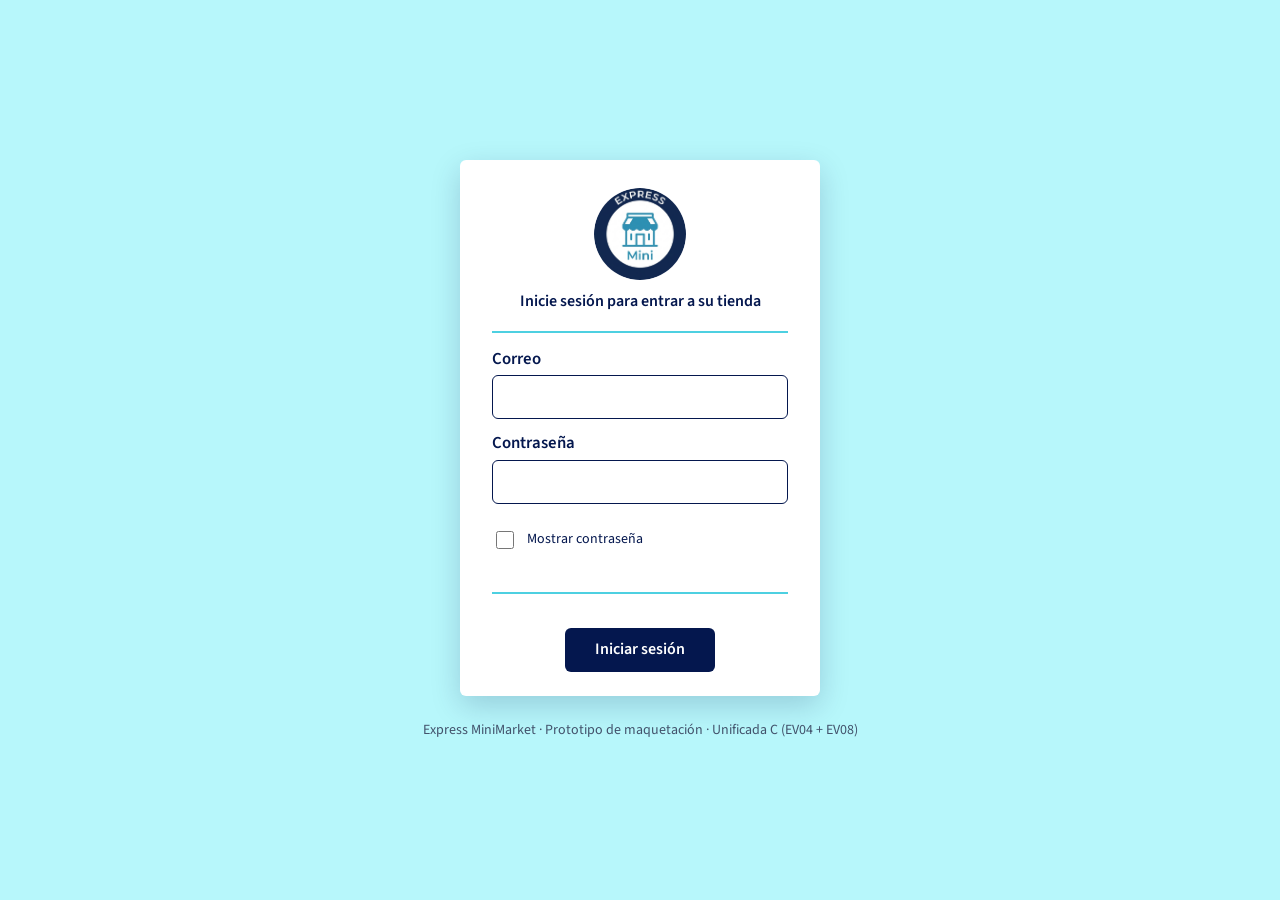
<file: index.html>
<!DOCTYPE html>
<html lang="es">
<head>
  <meta charset="UTF-8">
  <meta name="viewport" content="width=device-width, initial-scale=1">
  <meta name="description" content="Prototipo de inicio de sesión de Express MiniMarket. Maqueta responsive de la Unificada C (EV04 + EV08).">
  <title>Iniciar sesión · Express MiniMarket</title>

  <link rel="preconnect" href="https://fonts.googleapis.com">
  <link rel="preconnect" href="https://fonts.gstatic.com" crossorigin>
  <link href="https://fonts.googleapis.com/css2?family=Source+Sans+3:wght@400;500;600;700&display=swap" rel="stylesheet">

  <link rel="stylesheet" href="css/tokens.css">
  <link rel="stylesheet" href="css/base.css">
  <link rel="stylesheet" href="css/layout.css">
  <link rel="stylesheet" href="css/components.css">
  <link rel="stylesheet" href="css/pages.css">
</head>
<body class="login-page">
  <header class="visually-hidden">
    <p>Express MiniMarket · Inicio de sesión</p>
  </header>

  <main class="login-card">
    <img class="login-card__logo" src="assets/logo.png" alt="Logo de Express MiniMarket">
    <h1 class="login-card__title">Inicie sesión para entrar a su tienda</h1>

    <hr class="rule">

    <form class="login-form" data-login-form action="productos.html" method="get">
      <div class="field">
        <label for="correo">Correo</label>
        <input
          id="correo"
          name="correo"
          type="email"
          autocomplete="email"
          inputmode="email"
          required>
      </div>

      <div class="field">
        <label for="contrasena">Contraseña</label>
        <input
          id="contrasena"
          name="contrasena"
          type="password"
          autocomplete="current-password"
          required>
      </div>

      <label class="checkbox">
        <input type="checkbox" data-toggle-password>
        Mostrar contraseña
      </label>

      <hr class="rule">

      <div class="login-actions">
        <button type="submit" class="btn btn--login">Iniciar sesión</button>
      </div>
    </form>
  </main>

  <footer class="login-footer">
    Express MiniMarket · Prototipo de maquetación · Unificada C (EV04 + EV08)
  </footer>

  <script src="js/forms.js"></script>
</body>
</html>
</file>
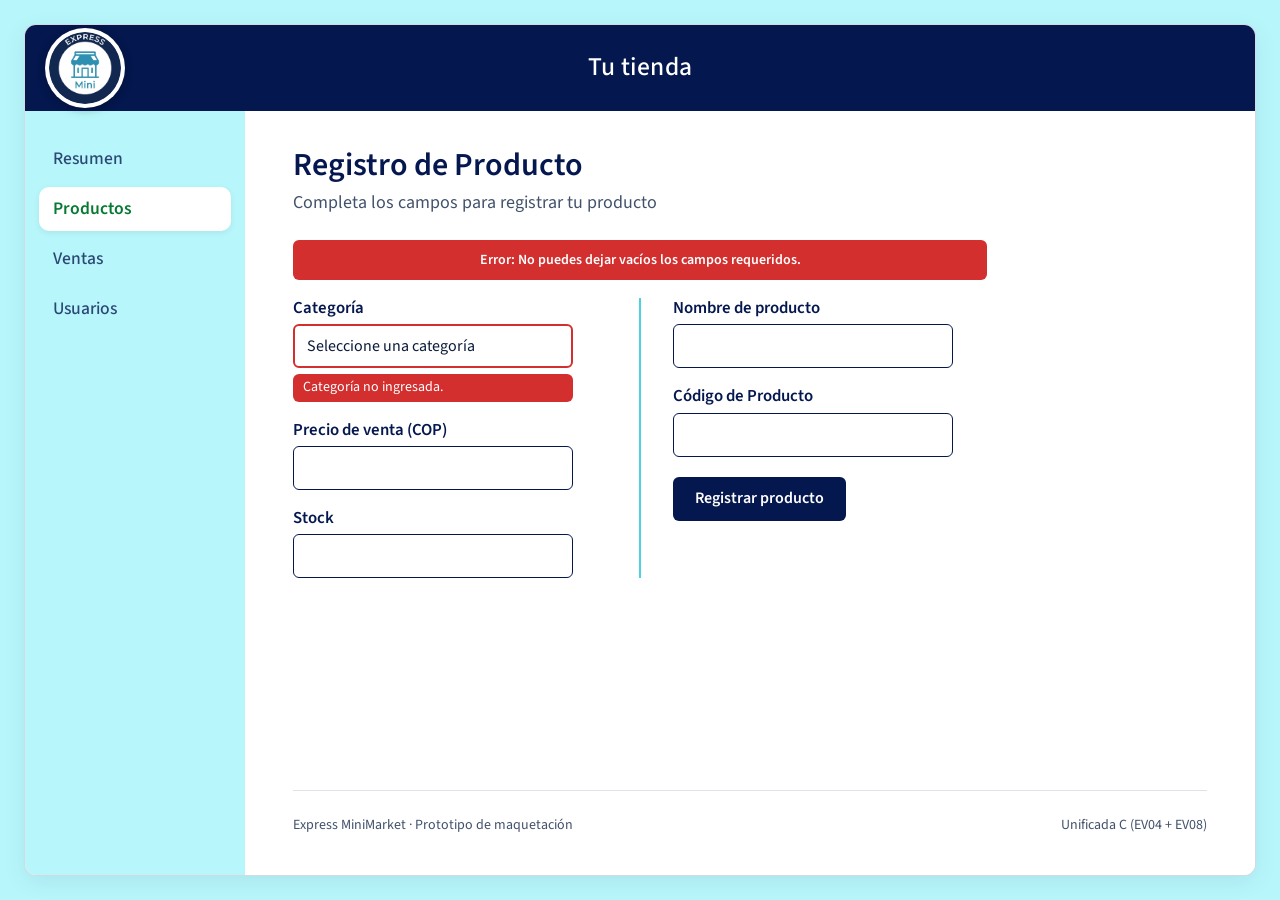
<file: errores.html>
<!DOCTYPE html>
<html lang="es">
<head>
  <meta charset="UTF-8">
  <meta name="viewport" content="width=device-width, initial-scale=1">
  <meta name="description" content="Prototipo del estado de error del registro de productos de Express MiniMarket. Maqueta responsive de la Unificada C (EV04 + EV08).">
  <title>Registro de errores · Express MiniMarket</title>

  <link rel="preconnect" href="https://fonts.googleapis.com">
  <link rel="preconnect" href="https://fonts.gstatic.com" crossorigin>
  <link href="https://fonts.googleapis.com/css2?family=Source+Sans+3:wght@400;500;600;700&display=swap" rel="stylesheet">

  <link rel="stylesheet" href="css/tokens.css">
  <link rel="stylesheet" href="css/base.css">
  <link rel="stylesheet" href="css/layout.css">
  <link rel="stylesheet" href="css/components.css">
  <link rel="stylesheet" href="css/pages.css">
</head>
<body class="app-page">
  <a class="skip-link" href="#contenido">Saltar al contenido</a>

  <div class="app-frame">
    <header class="app-header">
      <button
        type="button"
        class="menu-toggle"
        data-menu-toggle
        aria-controls="sidebar"
        aria-expanded="false"
        aria-label="Abrir menú">
        <svg viewBox="0 0 24 24" fill="none" stroke="currentColor" stroke-width="2" stroke-linecap="round" aria-hidden="true" focusable="false">
          <path d="M4 7h16M4 12h16M4 17h16"></path>
        </svg>
      </button>

      <div class="brand">
        <img src="assets/logo.png" alt="Logo de Express MiniMarket">
      </div>

      <p class="app-title">Tu tienda</p>
    </header>

    <nav class="sidebar" id="sidebar" aria-label="Principal">
      <div class="sidebar__nav">
        <span class="nav-link" aria-disabled="true" title="Módulo no incluido en esta maqueta">Resumen</span>
        <a class="nav-link" href="productos.html" aria-current="page">Productos</a>
        <span class="nav-link" aria-disabled="true" title="Módulo no incluido en esta maqueta">Ventas</span>
        <span class="nav-link" aria-disabled="true" title="Módulo no incluido en esta maqueta">Usuarios</span>
      </div>
    </nav>

    <main class="main" id="contenido">
      <div class="content">
        <h1 class="page-title">Registro de Producto</h1>
        <p class="page-subtitle">Completa los campos para registrar tu producto</p>

        <div class="error-banner" role="alert">
          Error: No puedes dejar vacíos los campos requeridos.
        </div>

        <form class="product-form" action="productos.html" method="get" novalidate>
          <div class="form-row">
            <div class="form-column">
              <div class="field">
                <label for="categoria">Categoría</label>
                <select
                  id="categoria"
                  name="categoria"
                  class="is-invalid"
                  aria-invalid="true"
                  aria-describedby="error-categoria"
                  required
                  aria-required="true">
                  <option value="" selected disabled>Seleccione una categoría</option>
                  <option value="abarrotes">Abarrotes</option>
                  <option value="bebidas">Bebidas</option>
                  <option value="lacteos">Lácteos</option>
                  <option value="aseo">Aseo</option>
                  <option value="panaderia">Panadería</option>
                  <option value="otros">Otros</option>
                </select>
                <span class="field-error" id="error-categoria" role="alert">Categoría no ingresada.</span>
              </div>

              <div class="field">
                <label for="precio">Precio de venta (COP)</label>
                <input
                  id="precio"
                  name="precio"
                  type="number"
                  min="1"
                  step="0.01"
                  inputmode="decimal"
                  required>
              </div>

              <div class="field">
                <label for="stock">Stock</label>
                <input
                  id="stock"
                  name="stock"
                  type="number"
                  min="0"
                  step="1"
                  inputmode="numeric"
                  required>
              </div>
            </div>

            <div class="form-divider" aria-hidden="true"></div>

            <div class="form-column">
              <div class="field">
                <label for="nombre">Nombre de producto</label>
                <input
                  id="nombre"
                  name="nombre"
                  type="text"
                  maxlength="80"
                  autocomplete="off"
                  required>
              </div>

              <div class="field">
                <label for="codigo">Código de Producto</label>
                <input
                  id="codigo"
                  name="codigo"
                  type="text"
                  maxlength="20"
                  autocomplete="off"
                  required>
              </div>

              <div class="form-actions">
                <a class="btn" href="productos.html">Registrar producto</a>
              </div>
            </div>
          </div>
        </form>
      </div>

      <footer class="app-footer">
        <span>Express MiniMarket · Prototipo de maquetación</span>
        <span>Unificada C (EV04 + EV08)</span>
      </footer>
    </main>
  </div>

  <div class="overlay" id="overlay" aria-hidden="true"></div>

  <script src="js/menu.js"></script>
  <script src="js/forms.js"></script>
</body>
</html>
</file>
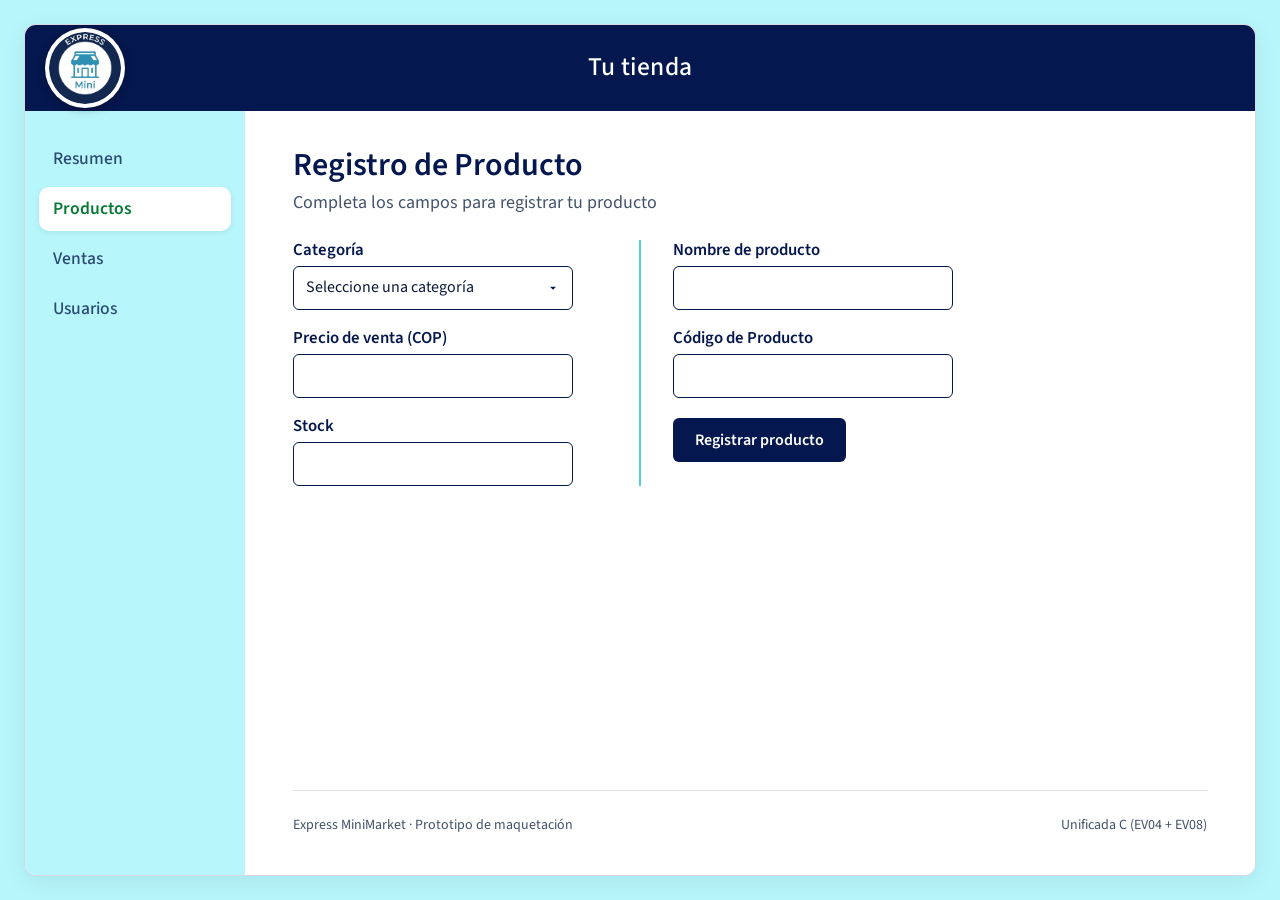
<file: productos.html>
<!DOCTYPE html>
<html lang="es">
<head>
  <meta charset="UTF-8">
  <meta name="viewport" content="width=device-width, initial-scale=1">
  <meta name="description" content="Prototipo de registro de productos de Express MiniMarket. Maqueta responsive de la Unificada C (EV04 + EV08).">
  <title>Registro de producto · Express MiniMarket</title>

  <link rel="preconnect" href="https://fonts.googleapis.com">
  <link rel="preconnect" href="https://fonts.gstatic.com" crossorigin>
  <link href="https://fonts.googleapis.com/css2?family=Source+Sans+3:wght@400;500;600;700&display=swap" rel="stylesheet">

  <link rel="stylesheet" href="css/tokens.css">
  <link rel="stylesheet" href="css/base.css">
  <link rel="stylesheet" href="css/layout.css">
  <link rel="stylesheet" href="css/components.css">
  <link rel="stylesheet" href="css/pages.css">
</head>
<body class="app-page">
  <a class="skip-link" href="#contenido">Saltar al contenido</a>

  <div class="app-frame">
    <header class="app-header">
      <button
        type="button"
        class="menu-toggle"
        data-menu-toggle
        aria-controls="sidebar"
        aria-expanded="false"
        aria-label="Abrir menú">
        <svg viewBox="0 0 24 24" fill="none" stroke="currentColor" stroke-width="2" stroke-linecap="round" aria-hidden="true" focusable="false">
          <path d="M4 7h16M4 12h16M4 17h16"></path>
        </svg>
      </button>

      <div class="brand">
        <img src="assets/logo.png" alt="Logo de Express MiniMarket">
      </div>

      <p class="app-title">Tu tienda</p>
    </header>

    <nav class="sidebar" id="sidebar" aria-label="Principal">
      <div class="sidebar__nav">
        <span class="nav-link" aria-disabled="true" title="Módulo no incluido en esta maqueta">Resumen</span>
        <a class="nav-link" href="productos.html" aria-current="page">Productos</a>
        <span class="nav-link" aria-disabled="true" title="Módulo no incluido en esta maqueta">Ventas</span>
        <span class="nav-link" aria-disabled="true" title="Módulo no incluido en esta maqueta">Usuarios</span>
      </div>
    </nav>

    <main class="main" id="contenido">
      <div class="content">
        <h1 class="page-title">Registro de Producto</h1>
        <p class="page-subtitle">Completa los campos para registrar tu producto</p>

        <div class="success-banner" id="success-banner" role="status" tabindex="-1" hidden>
          Producto registrado correctamente.
        </div>

        <form class="product-form" data-product-form action="errores.html" method="get" novalidate>
          <div class="form-row">
            <div class="form-column">
              <div class="field">
                <label for="categoria">Categoría</label>
                <select id="categoria" name="categoria" required aria-required="true">
                  <option value="" selected disabled>Seleccione una categoría</option>
                  <option value="abarrotes">Abarrotes</option>
                  <option value="bebidas">Bebidas</option>
                  <option value="lacteos">Lácteos</option>
                  <option value="aseo">Aseo</option>
                  <option value="panaderia">Panadería</option>
                  <option value="otros">Otros</option>
                </select>
              </div>

              <div class="field">
                <label for="precio">Precio de venta (COP)</label>
                <input
                  id="precio"
                  name="precio"
                  type="number"
                  min="1"
                  step="0.01"
                  inputmode="decimal"
                  required>
              </div>

              <div class="field">
                <label for="stock">Stock</label>
                <input
                  id="stock"
                  name="stock"
                  type="number"
                  min="0"
                  step="1"
                  inputmode="numeric"
                  required>
              </div>
            </div>

            <div class="form-divider" aria-hidden="true"></div>

            <div class="form-column">
              <div class="field">
                <label for="nombre">Nombre de producto</label>
                <input
                  id="nombre"
                  name="nombre"
                  type="text"
                  maxlength="80"
                  autocomplete="off"
                  required>
              </div>

              <div class="field">
                <label for="codigo">Código de Producto</label>
                <input
                  id="codigo"
                  name="codigo"
                  type="text"
                  maxlength="20"
                  autocomplete="off"
                  required>
              </div>

              <div class="form-actions">
                <button type="submit" class="btn">Registrar producto</button>
              </div>
            </div>
          </div>
        </form>
      </div>

      <footer class="app-footer">
        <span>Express MiniMarket · Prototipo de maquetación</span>
        <span>Unificada C (EV04 + EV08)</span>
      </footer>
    </main>
  </div>

  <div class="overlay" id="overlay" aria-hidden="true"></div>

  <script src="js/menu.js"></script>
  <script src="js/forms.js"></script>
</body>
</html>
</file>
<file: css/tokens.css>
/* ============================================================
   Express MiniMarket · Unificada C (EV04 + EV08)
   tokens.css · variables de diseño
   ============================================================ */
:root {
  /* Paleta de la guía de estilo */
  --color-bg: #b7f7fb;
  --color-primary: #04174e;
  --color-primary-2: #0b2a6b;
  --color-surface: #ffffff;
  --color-text: #0b1b3a;
  --color-muted: #42526b;
  --color-accent: #4dd0e1;
  --color-success: #067a32;
  --color-success-soft: #e6f7ec;
  --color-error: #d32f2f;
  --color-error-soft: #fdecec;
  --color-border-soft: rgba(4, 23, 78, 0.16);

  /* Tipografía */
  --font-base: "Source Sans 3", "Source Sans Pro", "Segoe UI", Arial, sans-serif;
  --fs-title: clamp(1.5rem, 1.2vw + 1.1rem, 2rem);
  --fs-subtitle: clamp(1rem, 0.45vw + 0.9rem, 1.125rem);
  --fs-label: clamp(0.95rem, 0.3vw + 0.85rem, 1.05rem);
  --fs-body: 1rem;
  --fs-small: 0.875rem;

  /* Espaciado y formas */
  --space-1: 0.5rem;
  --space-2: 0.75rem;
  --space-3: 1rem;
  --space-4: 1.5rem;
  --space-5: 2rem;
  --space-6: 2.5rem;
  --radius-sm: 6px;
  --radius-md: 10px;
  --radius-lg: 16px;

  /* Sombras */
  --shadow-card: 0 10px 30px rgba(4, 23, 78, 0.18);
  --shadow-soft: 0 4px 14px rgba(4, 23, 78, 0.12);

  /* Medidas de layout */
  --header-height: 86px;
  --sidebar-width: 220px;
  --container: 1280px;
  --touch: 44px;

  /* Foco accesible */
  --focus-ring: #f2b705;
}
</file>
<file: css/base.css>
/* ============================================================
   base.css · reset, tipografía y accesibilidad
   ============================================================ */
*,
*::before,
*::after {
  box-sizing: border-box;
}

html {
  scroll-behavior: smooth;
}

body {
  margin: 0;
  min-height: 100dvh;
  font-family: var(--font-base);
  font-size: var(--fs-body);
  line-height: 1.45;
  color: var(--color-text);
  background: var(--color-bg);
  -webkit-font-smoothing: antialiased;
  text-rendering: optimizeLegibility;
}

img {
  display: block;
  max-width: 100%;
  height: auto;
}

a {
  color: inherit;
}

button,
input,
select,
textarea {
  font: inherit;
}

:focus-visible {
  outline: 3px solid var(--focus-ring);
  outline-offset: 3px;
}

/* Enlace para saltar al contenido (accesibilidad) */
.skip-link {
  position: absolute;
  top: -80px;
  left: var(--space-3);
  z-index: 100;
  display: inline-flex;
  align-items: center;
  min-height: var(--touch);
  padding: 10px 16px;
  border-radius: var(--radius-sm);
  background: var(--color-primary);
  color: #fff;
  text-decoration: none;
  transition: top 0.2s ease;
}

.skip-link:focus {
  top: var(--space-3);
}

.visually-hidden {
  position: absolute !important;
  width: 1px;
  height: 1px;
  padding: 0;
  margin: -1px;
  overflow: hidden;
  clip: rect(0 0 0 0);
  white-space: nowrap;
  border: 0;
}

@media (prefers-reduced-motion: reduce) {
  *,
  *::before,
  *::after {
    animation-duration: 0.01ms !important;
    animation-iteration-count: 1 !important;
    transition-duration: 0.01ms !important;
    scroll-behavior: auto !important;
  }
}
</file>
<file: css/layout.css>
/* ============================================================
   layout.css · login, marco de la app, cabecera, barra lateral,
   contenido principal y responsive (mobile first)
   ============================================================ */

/* ---------- Pantalla de inicio de sesión ---------- */
.login-page {
  min-height: 100dvh;
  display: flex;
  flex-direction: column;
  align-items: center;
  justify-content: center;
  gap: var(--space-4);
  padding: var(--space-4);
  background: var(--color-bg);
}

.login-card {
  width: min(360px, 100%);
  padding: 28px 32px 24px;
  background: var(--color-surface);
  border-radius: var(--radius-sm);
  box-shadow: var(--shadow-card);
}

.login-card__logo {
  width: 92px;
  height: 92px;
  margin: 0 auto 10px;
  border-radius: 50%;
  object-fit: cover;
}

.login-card__title {
  margin: 0 0 18px;
  text-align: center;
  font-size: 1rem;
  font-weight: 600;
  color: var(--color-primary);
}

.login-footer {
  font-size: var(--fs-small);
  color: var(--color-muted);
  text-align: center;
}

/* ---------- Marco de la aplicación ---------- */
.app-page {
  min-height: 100dvh;
  padding: var(--space-4);
  background: var(--color-bg);
}

.app-frame {
  display: grid;
  grid-template-columns: var(--sidebar-width) minmax(0, 1fr);
  grid-template-rows: var(--header-height) minmax(0, 1fr);
  grid-template-areas:
    "header header"
    "sidebar main";
  max-width: var(--container);
  min-height: calc(100dvh - (var(--space-4) * 2));
  margin: 0 auto;
  background: var(--color-surface);
  border: 1px solid var(--color-border-soft);
  border-radius: 12px;
  overflow: hidden;
  box-shadow: 0 6px 22px rgba(4, 23, 78, 0.08);
}

/* ---------- Cabecera ---------- */
.app-header {
  grid-area: header;
  position: relative;
  display: flex;
  align-items: center;
  justify-content: center;
  min-height: var(--header-height);
  padding: 0 var(--space-4);
  background: var(--color-primary);
  color: #fff;
}

.brand {
  position: absolute;
  top: 50%;
  left: 20px;
  z-index: 3;
  display: grid;
  place-items: center;
  width: 80px;
  height: 80px;
  border-radius: 50%;
  background: #fff;
  box-shadow: 0 2px 10px rgba(0, 0, 0, 0.25);
  transform: translateY(-50%);
}

.brand img {
  width: 72px;
  height: 72px;
  border-radius: 50%;
  object-fit: cover;
}

.app-title {
  margin: 0;
  font-size: clamp(1.25rem, 2vw, 1.75rem);
  font-weight: 500;
  letter-spacing: 0.01em;
  text-align: center;
}

.menu-toggle {
  display: none;
}

/* ---------- Barra lateral ---------- */
.sidebar {
  grid-area: sidebar;
  display: flex;
  flex-direction: column;
  gap: 6px;
  padding: 26px 14px;
  background: var(--color-bg);
}

.sidebar__nav {
  display: flex;
  flex-direction: column;
  gap: 6px;
}

.nav-link {
  display: flex;
  align-items: center;
  min-height: var(--touch);
  padding: 8px 14px;
  border-radius: var(--radius-md);
  color: var(--color-primary);
  font-size: clamp(1.1rem, 1.2vw, 1.35rem);
  font-weight: 500;
  line-height: 1.2;
  text-decoration: none;
  transition: background 0.15s ease, color 0.15s ease;
}

.nav-link:hover {
  background: rgba(255, 255, 255, 0.55);
}

.nav-link[aria-current="page"] {
  background: #fff;
  color: var(--color-success);
  font-weight: 600;
  box-shadow: 0 2px 6px rgba(4, 23, 78, 0.08);
}

.nav-link[aria-disabled="true"] {
  color: rgba(4, 23, 78, 0.78);
  cursor: default;
}

.nav-link[aria-disabled="true"]:hover {
  background: transparent;
}

/* ---------- Contenido principal ---------- */
.main {
  grid-area: main;
  display: flex;
  flex-direction: column;
  padding: 36px 48px 40px;
  overflow-y: auto;
  background: var(--color-surface);
}

.content {
  width: 100%;
  max-width: 880px;
}

.page-title {
  margin: 0 0 6px;
  font-size: var(--fs-title);
  font-weight: 600;
  line-height: 1.15;
  color: var(--color-primary);
}

.page-subtitle {
  margin: 0 0 24px;
  font-size: var(--fs-subtitle);
  font-weight: 400;
  color: var(--color-muted);
}

.app-footer {
  display: flex;
  flex-wrap: wrap;
  justify-content: space-between;
  gap: 12px;
  margin-top: auto;
  padding-top: 24px;
  border-top: 1px solid rgba(4, 23, 78, 0.12);
  font-size: var(--fs-small);
  color: var(--color-muted);
}

/* ---------- Overlay del menú móvil ---------- */
.overlay {
  display: none;
}

/* ---------- Responsive ---------- */
@media (max-width: 1100px) {
  .app-frame {
    grid-template-columns: 200px minmax(0, 1fr);
  }

  .main {
    padding: 32px 32px 36px;
  }
}

@media (max-width: 900px) {
  .app-page {
    padding: 0;
  }

  .app-frame {
    min-height: 100dvh;
    border: 0;
    border-radius: 0;
    grid-template-columns: 1fr;
    grid-template-rows: 64px minmax(0, 1fr);
    grid-template-areas:
      "header"
      "main";
  }

  .app-header {
    min-height: 64px;
    padding: 0 16px;
  }

  .brand {
    left: 64px;
    width: 48px;
    height: 48px;
  }

  .brand img {
    width: 44px;
    height: 44px;
  }

  .app-title {
    font-size: 1.05rem;
  }

  .menu-toggle {
    position: absolute;
    top: 50%;
    left: 10px;
    z-index: 4;
    display: grid;
    place-items: center;
    width: var(--touch);
    height: var(--touch);
    padding: 0;
    border: 0;
    border-radius: 8px;
    background: transparent;
    color: #fff;
    cursor: pointer;
    transform: translateY(-50%);
  }

  .menu-toggle:hover {
    background: rgba(255, 255, 255, 0.12);
  }

  .menu-toggle svg {
    width: 24px;
    height: 24px;
  }

  .sidebar {
    position: fixed;
    top: 0;
    bottom: 0;
    left: 0;
    z-index: 30;
    width: min(280px, 84vw);
    padding: 88px 16px 24px;
    overflow-y: auto;
    box-shadow: 10px 0 30px rgba(4, 23, 78, 0.25);
    transform: translateX(-100%);
    transition: transform 0.2s ease;
  }

  .sidebar.is-open {
    transform: translateX(0);
  }

  .overlay {
    position: fixed;
    inset: 0;
    z-index: 20;
    display: block;
    background: rgba(4, 23, 78, 0.45);
    opacity: 0;
    pointer-events: none;
    transition: opacity 0.2s ease;
  }

  .overlay.is-visible {
    opacity: 1;
    pointer-events: auto;
  }

  body.menu-open {
    overflow: hidden;
  }

  .main {
    padding: 24px 20px 32px;
  }

  .app-footer {
    padding-top: 20px;
  }
}

@media (max-width: 480px) {
  .login-page {
    padding: 16px;
  }

  .login-card {
    padding: 24px 20px 20px;
  }

  .app-header {
    padding: 0 12px;
  }

  .app-title {
    font-size: 1rem;
  }

  .main {
    padding: 20px 16px 28px;
  }

  .page-title {
    font-size: 1.5rem;
  }
}
</file>
<file: css/components.css>
/* ============================================================
   components.css · botones, campos, formularios, mensajes
   ============================================================ */

/* Divisor cian de la guía de estilo */
.rule {
  width: 100%;
  height: 2px;
  margin: 16px 0;
  border: 0;
  background: var(--color-accent);
}

/* ---------- Campos ---------- */
.field {
  display: flex;
  flex-direction: column;
  gap: 6px;
  width: 100%;
  max-width: 280px;
}

.field label {
  font-size: var(--fs-label);
  font-weight: 600;
  line-height: 1.2;
  color: var(--color-primary);
}

.field input,
.field select {
  width: 100%;
  height: 44px;
  padding: 0 12px;
  border: 1px solid var(--color-primary);
  border-radius: var(--radius-sm);
  background: var(--color-surface);
  color: var(--color-text);
  font-size: 1rem;
}

.field input:hover,
.field select:hover {
  border-color: var(--color-primary-2);
}

.field input:focus,
.field select:focus {
  border-color: var(--color-primary);
  outline: 3px solid var(--focus-ring);
  outline-offset: 2px;
}

.field select {
  padding-right: 36px;
  background-image: url("data:image/svg+xml,%3Csvg xmlns='http://www.w3.org/2000/svg' width='14' height='14' viewBox='0 0 24 24'%3E%3Cpath fill='%2304174e' d='M7 10l5 5 5-5z'/%3E%3C/svg%3E");
  background-repeat: no-repeat;
  background-position: right 12px center;
  background-size: 14px;
  appearance: none;
}

.field input.is-invalid,
.field select.is-invalid {
  border: 2px solid var(--color-error);
  background: var(--color-surface);
}

.field-hint {
  font-size: var(--fs-small);
  color: var(--color-muted);
}

/* ---------- Formulario en dos columnas con divisor cian ---------- */
.form-row {
  display: flex;
  align-items: stretch;
  gap: 32px;
  max-width: 694px;
  margin-top: 8px;
}

.form-column {
  display: flex;
  flex: 1;
  flex-direction: column;
  gap: 18px;
  min-width: 0;
}

.form-divider {
  flex: 0 0 2px;
  width: 2px;
  min-height: 100%;
  background: var(--color-accent);
}

.form-actions {
  display: flex;
  justify-content: flex-start;
  margin-top: 2px;
}

/* ---------- Botones ---------- */
.btn {
  display: inline-flex;
  align-items: center;
  justify-content: center;
  min-height: var(--touch);
  padding: 0 22px;
  border: 0;
  border-radius: var(--radius-sm);
  background: var(--color-primary);
  color: #fff;
  font-size: 1rem;
  font-weight: 600;
  text-align: center;
  text-decoration: none;
  cursor: pointer;
  transition: background 0.15s ease, transform 0.05s ease;
}

.btn:hover {
  background: var(--color-primary-2);
}

.btn:active {
  transform: translateY(1px);
}

.btn:focus-visible {
  outline: 3px solid var(--focus-ring);
  outline-offset: 3px;
}

.btn--block {
  width: 100%;
}

.btn--login {
  min-width: 150px;
}

/* ---------- Checkbox ---------- */
.checkbox {
  display: flex;
  align-items: center;
  gap: 10px;
  min-height: var(--touch);
  font-size: var(--fs-small);
  color: var(--color-primary);
  cursor: pointer;
}

.checkbox input {
  flex: 0 0 auto;
  width: 18px;
  height: 18px;
  accent-color: var(--color-primary);
}

/* ---------- Mensajes ---------- */
.error-banner {
  max-width: 694px;
  margin: 0 0 18px;
  padding: 10px 16px;
  border-radius: var(--radius-sm);
  background: var(--color-error);
  color: #fff;
  font-size: var(--fs-small);
  font-weight: 600;
  text-align: center;
}

.field-error {
  display: block;
  padding: 5px 10px;
  border-radius: var(--radius-sm);
  background: var(--color-error);
  color: #fff;
  font-size: var(--fs-small);
  line-height: 1.25;
}

.success-banner {
  max-width: 694px;
  margin: 0 0 18px;
  padding: 10px 16px;
  border-radius: var(--radius-sm);
  background: var(--color-success);
  color: #fff;
  font-size: var(--fs-small);
  font-weight: 600;
  text-align: center;
}

/* ---------- Enlace de regreso ---------- */
.back-link {
  display: inline-flex;
  align-items: center;
  gap: 6px;
  min-height: var(--touch);
  margin-top: 18px;
  font-size: var(--fs-small);
  color: var(--color-primary);
  text-decoration: underline;
}

/* ---------- Responsive de componentes ---------- */
@media (max-width: 900px) {
  .form-row {
    flex-direction: column;
    gap: 20px;
    max-width: 100%;
  }

  .form-divider {
    flex: 0 0 2px;
    width: 100%;
    min-height: 2px;
    height: 2px;
  }

  .field {
    max-width: 100%;
  }
}

@media (max-width: 480px) {
  .btn--login {
    width: 100%;
  }
}
</file>
<file: css/pages.css>
/* ============================================================
   pages.css · ajustes específicos de cada pantalla
   ============================================================ */

/* ---------- Login ---------- */
.login-form {
  display: flex;
  flex-direction: column;
  gap: 14px;
}

.login-form .field {
  max-width: 100%;
}

.login-actions {
  display: flex;
  justify-content: center;
  margin-top: 4px;
}

/* ---------- Registro de producto ---------- */
.product-form {
  margin-top: 4px;
}

.product-form .form-actions .btn {
  min-width: 170px;
}

@media (max-width: 480px) {
  .product-form .form-actions .btn {
    width: 100%;
  }
}
</file>
